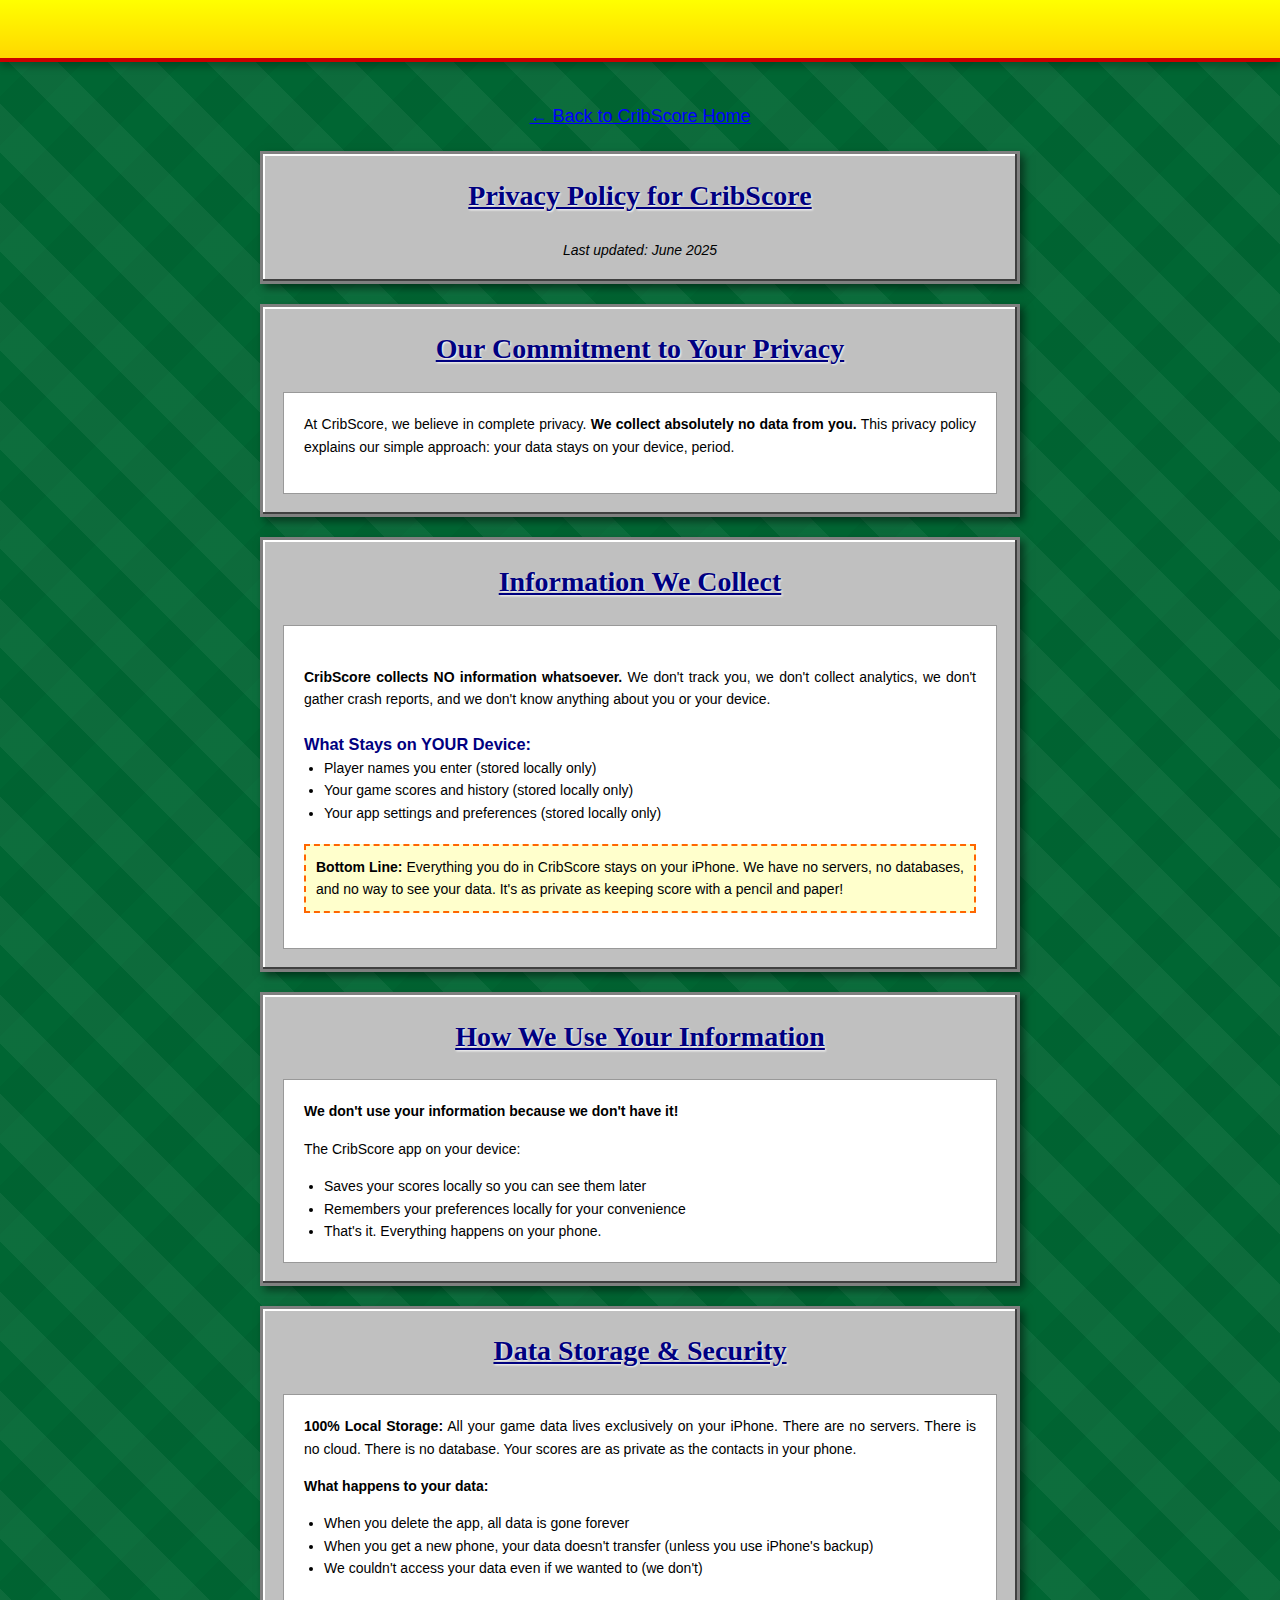
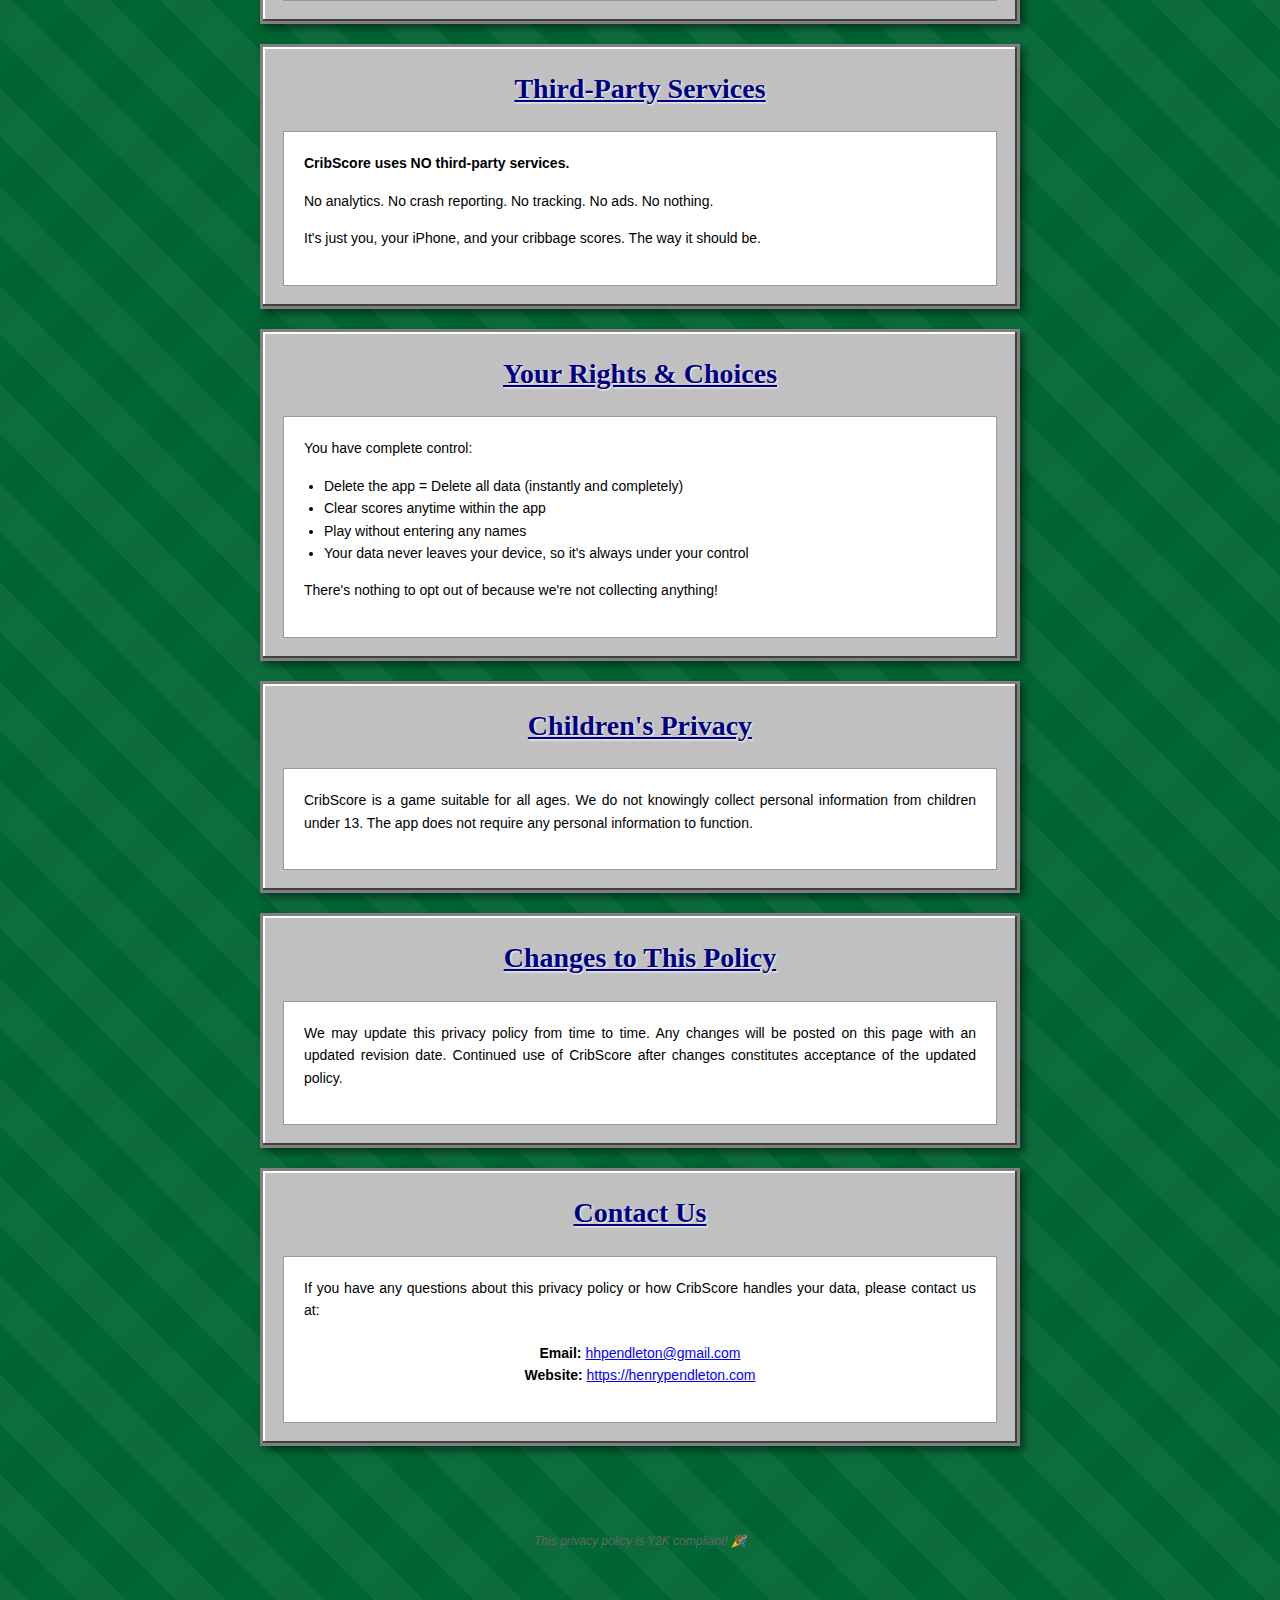
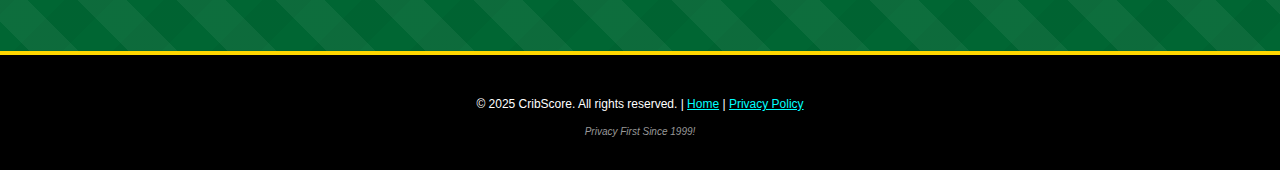
<file: privacy.html>
<!DOCTYPE html>
<html lang="en">
<head>
    <meta charset="UTF-8">
    <meta name="viewport" content="width=device-width, initial-scale=1.0">
    <title>Privacy Policy - CribScore</title>
    <meta name="description" content="Privacy Policy for CribScore - Learn how we protect your data and respect your privacy.">
    
    <!-- Favicon -->
    <link rel="icon" type="image/png" href="public/CribScoreIcon.png">
    <link rel="apple-touch-icon" href="public/CribScoreIcon.png">
    
    <link rel="stylesheet" href="styles.css">
</head>
<body>
    <!-- Header -->
    <header>
        <div class="marquee-container">
            <h1 class="marquee">📜 Privacy Policy 📜 Your Data is Safe With Us! 📜</h1>
        </div>
    </header>

    <!-- Main Container -->
    <div class="container">
        <!-- Back to Home -->
        <div style="text-align: center; margin: 20px 0;">
            <a href="index.html" style="font-size: 18px;">← Back to CribScore Home</a>
        </div>

        <!-- Privacy Policy Content -->
        <section class="welcome-box">
            <h2>Privacy Policy for CribScore</h2>
            <p style="text-align: center; font-style: italic;">Last updated: June 2025</p>
        </section>

        <section class="features-box">
            <h2 class="section-title">Our Commitment to Your Privacy</h2>
            <div class="about-content">
                <p>
                    At CribScore, we believe in complete privacy. <strong>We collect absolutely no data from you.</strong> 
                    This privacy policy explains our simple approach: your data stays on your device, period.
                </p>
            </div>
        </section>

        <section class="about-box">
            <h2 class="section-title">Information We Collect</h2>
            <div class="about-content">                
                <p style="margin-top: 20px;">
                    <strong>CribScore collects NO information whatsoever.</strong> We don't track you, we don't 
                    collect analytics, we don't gather crash reports, and we don't know anything about you or 
                    your device.
                </p>

                <h3 style="color: #000080; margin-top: 20px;">What Stays on YOUR Device:</h3>
                <ul style="margin-left: 20px;">
                    <li>Player names you enter (stored locally only)</li>
                    <li>Your game scores and history (stored locally only)</li>
                    <li>Your app settings and preferences (stored locally only)</li>
                </ul>

                <p style="margin-top: 20px; background-color: #FFFFCC; padding: 10px; border: 2px dashed #FF6600;">
                    <strong>Bottom Line:</strong> Everything you do in CribScore stays on your iPhone. 
                    We have no servers, no databases, and no way to see your data. It's as private as 
                    keeping score with a pencil and paper!
                </p>
            </div>
        </section>

        <section class="features-box">
            <h2 class="section-title">How We Use Your Information</h2>
            <div class="about-content">
                <p><strong>We don't use your information because we don't have it!</strong></p>
                <p style="margin-top: 15px;">The CribScore app on your device:</p>
                <ul style="margin-left: 20px;">
                    <li>Saves your scores locally so you can see them later</li>
                    <li>Remembers your preferences locally for your convenience</li>
                    <li>That's it. Everything happens on your phone.</li>
                </ul>
            </div>
        </section>

        <section class="download-box">
            <h2 class="section-title">Data Storage & Security</h2>
            <div class="about-content">
                <p>
                    <strong>100% Local Storage:</strong> All your game data lives exclusively on your iPhone. 
                    There are no servers. There is no cloud. There is no database. Your scores are as private 
                    as the contacts in your phone.
                </p>
                <p style="margin-top: 15px;">
                    <strong>What happens to your data:</strong>
                </p>
                <ul style="margin-left: 20px;">
                    <li>When you delete the app, all data is gone forever</li>
                    <li>When you get a new phone, your data doesn't transfer (unless you use iPhone's backup)</li>
                    <li>We couldn't access your data even if we wanted to (we don't)</li>
                </ul>
            </div>
        </section>

        <section class="about-box">
            <h2 class="section-title">Third-Party Services</h2>
            <div class="about-content">
                <p><strong>CribScore uses NO third-party services.</strong></p>
                <p style="margin-top: 15px;">
                    No analytics. No crash reporting. No tracking. No ads. No nothing.
                </p>
                <p style="margin-top: 15px;">
                    It's just you, your iPhone, and your cribbage scores. The way it should be.
                </p>
            </div>
        </section>

        <section class="features-box">
            <h2 class="section-title">Your Rights & Choices</h2>
            <div class="about-content">
                <p>You have complete control:</p>
                <ul style="margin-left: 20px;">
                    <li>Delete the app = Delete all data (instantly and completely)</li>
                    <li>Clear scores anytime within the app</li>
                    <li>Play without entering any names</li>
                    <li>Your data never leaves your device, so it's always under your control</li>
                </ul>
                <p style="margin-top: 15px;">
                    There's nothing to opt out of because we're not collecting anything!
                </p>
            </div>
        </section>

        <section class="download-box">
            <h2 class="section-title">Children's Privacy</h2>
            <div class="about-content">
                <p>
                    CribScore is a game suitable for all ages. We do not knowingly collect personal information 
                    from children under 13. The app does not require any personal information to function.
                </p>
            </div>
        </section>

        <section class="about-box">
            <h2 class="section-title">Changes to This Policy</h2>
            <div class="about-content">
                <p>
                    We may update this privacy policy from time to time. Any changes will be posted on this page 
                    with an updated revision date. Continued use of CribScore after changes constitutes acceptance 
                    of the updated policy.
                </p>
            </div>
        </section>

        <section class="features-box">
            <h2 class="section-title">Contact Us</h2>
            <div class="about-content">
                <p>
                    If you have any questions about this privacy policy or how CribScore handles your data, 
                    please contact us at:
                </p>
                <p style="text-align: center; margin-top: 20px;">
                    <strong>Email:</strong> <a href="mailto:hhpendleton@gmail.com">hhpendleton@gmail.com</a><br>
                    <strong>Website:</strong> <a href="https://henrypendleton.com">https://henrypendleton.com</a>
                </p>
            </div>
        </section>

        <!-- Fun retro disclaimer -->
        <div style="text-align: center; margin: 40px 0;">
            <img src="[data-uri]" alt="Privacy" style="width: 40px; height: 40px;">
            <p style="font-size: 12px; color: #666; font-style: italic;">
                This privacy policy is Y2K compliant! 🎉
            </p>
        </div>
    </div>

    <!-- Footer -->
    <footer>
        <p class="copyright">
            &copy; 2025 CribScore. All rights reserved. | 
            <a href="index.html">Home</a> | 
            <a href="privacy.html">Privacy Policy</a>
        </p>
        <p class="best-viewed">Privacy First Since 1999!</p>
    </footer>
</body>
</html>
</file>
<file: styles.css>
/* === CRIB SCORE RETRO STYLES === */
/* Web-safe fonts and nostalgic color scheme */

/* Reset and Base Styles */
* {
    margin: 0;
    padding: 0;
    box-sizing: border-box;
}

body {
    font-family: Verdana, Geneva, sans-serif;
    font-size: 14px;
    line-height: 1.6;
    color: #000000;
    background-color: #006633; /* Deep green felt background */
    background-image: 
        repeating-linear-gradient(45deg, transparent, transparent 35px, rgba(255,255,255,.05) 35px, rgba(255,255,255,.05) 70px),
        repeating-linear-gradient(-45deg, transparent, transparent 35px, rgba(0,0,0,.03) 35px, rgba(0,0,0,.03) 70px);
    min-height: 100vh;
}

/* Container */
.container {
    max-width: 800px;
    margin: 0 auto;
    padding: 20px;
}

/* Header with Marquee Effect */
header {
    background: linear-gradient(to bottom, #FFFF00, #FFD700);
    border-bottom: 4px solid #CC0000;
    padding: 10px 0;
    box-shadow: 0 4px 8px rgba(0,0,0,0.3);
}

.marquee-container {
    overflow: hidden;
    white-space: nowrap;
}

.marquee {
    display: inline-block;
    font-family: "Comic Sans MS", cursive, sans-serif;
    font-size: 24px;
    color: #0000FF;
    text-shadow: 2px 2px 4px rgba(0,0,0,0.3);
    animation: marquee 15s linear infinite;
    padding-left: 100%;
}

@keyframes marquee {
    0% { transform: translate(0, 0); }
    100% { transform: translate(-100%, 0); }
}

/* Box Styles - Common for all sections */
.welcome-box,
.features-box,
.download-box,
.about-box,
.screenshots-box {
    background-color: #C0C0C0;
    border: 3px solid #808080;
    border-radius: 0;
    margin: 20px 0;
    padding: 20px;
    box-shadow: 
        inset -2px -2px 0 #404040,
        inset 2px 2px 0 #FFFFFF,
        4px 4px 8px rgba(0,0,0,0.5);
}

/* Section Titles */
h2, .section-title {
    font-family: "Times New Roman", Times, serif;
    font-size: 28px;
    color: #000080;
    text-align: center;
    margin-bottom: 20px;
    text-decoration: underline;
    text-shadow: 1px 1px 2px #FFFFFF;
}

/* App Name Styling */
.app-name {
    color: #FF0000;
    font-weight: bold;
    font-style: italic;
}

/* Intro Paragraph */
.intro {
    font-size: 16px;
    text-align: center;
    background-color: #FFFFCC;
    border: 2px dashed #FF6600;
    padding: 15px;
    margin: 15px 0;
}

/* Pixel Icons */
.pixel-icon {
    display: inline-block;
    width: 24px;
    height: 24px;
    vertical-align: middle;
    image-rendering: pixelated;
    image-rendering: -moz-crisp-edges;
    image-rendering: crisp-edges;
}

/* Features Table */
.features-table {
    width: 100%;
    background-color: #FFFFFF;
    border: 2px solid #000000;
    margin: 20px 0;
}

.features-table tr {
    border-bottom: 1px solid #666666;
}

.features-table tr:nth-child(even) {
    background-color: #E6E6FA;
}

.feature-icon {
    width: 60px;
    text-align: center;
    font-size: 32px;
    padding: 10px;
}

.feature-text {
    padding: 10px 15px;
    font-size: 14px;
}

.feature-text strong {
    color: #8B0000;
    display: block;
    margin-bottom: 5px;
}

/* Download Section */
.download-content {
    text-align: center;
    padding: 20px 0;
}

.app-store-badge {
    display: block;
    margin: 0 auto 20px;
    border: 2px solid #333333;
}

.download-btn {
    background: linear-gradient(to bottom, #FF6600, #CC3300);
    border: 3px outset #FF9900;
    color: #FFFFFF;
    font-family: Arial, sans-serif;
    font-size: 24px;
    font-weight: bold;
    padding: 15px 40px;
    cursor: pointer;
    text-transform: uppercase;
    letter-spacing: 2px;
    box-shadow: 4px 4px 0 #000000;
    position: relative;
    transition: all 0.1s;
}

.download-btn:hover {
    transform: translate(2px, 2px);
    box-shadow: 2px 2px 0 #000000;
}

.download-btn:active {
    border-style: inset;
    transform: translate(4px, 4px);
    box-shadow: none;
}

.btn-blink {
    position: absolute;
    top: -10px;
    right: -10px;
    background-color: #FFFF00;
    color: #FF0000;
    padding: 2px 8px;
    font-size: 12px;
    border: 2px solid #FF0000;
    animation: blink 1s infinite;
}

@keyframes blink {
    0%, 50% { opacity: 1; }
    51%, 100% { opacity: 0; }
}

.coming-soon {
    text-align: center;
    color: #666666;
    font-style: italic;
    margin-top: 15px;
}

/* About Section */
.about-content {
    background-color: #FFFFFF;
    border: 1px solid #999999;
    padding: 20px;
    margin-top: 15px;
}

.about-content p {
    margin-bottom: 15px;
    text-align: justify;
}

/* Logo Styling */
.logo-header {
    text-align: center;
    margin-bottom: 20px;
}

.app-logo {
    width: 120px;
    height: 120px;
    border: 4px solid #FFD700;
    border-radius: 20px;
    box-shadow: 
        0 0 0 2px #000000,
        4px 4px 0 #000000;
    margin-bottom: 15px;
    image-rendering: auto;
}

/* Screenshots Gallery */
.gallery-container {
    display: flex;
    gap: 20px;
    flex-wrap: wrap;
    justify-content: center;
    margin: 20px 0;
}

.screenshot-frame {
    background-color: #FFFFFF;
    border: 3px solid #000000;
    padding: 10px;
    box-shadow: 
        3px 3px 0 #666666,
        6px 6px 0 #999999;
    text-align: center;
    flex: 1;
    min-width: 200px;
    max-width: 250px;
}

.screenshot {
    width: 100%;
    height: auto;
    border: 1px solid #CCCCCC;
}

.screenshot-caption {
    margin-top: 10px;
    font-size: 12px;
    color: #333333;
    font-weight: bold;
}

.gallery-note {
    text-align: center;
    font-style: italic;
    color: #666666;
    margin-top: 20px;
    font-size: 13px;
}

/* Links */
a {
    color: #0000FF;
    text-decoration: underline;
}

a:visited {
    color: #800080;
}

a:hover {
    color: #FF0000;
    background-color: #FFFF00;
}

.app-store-link {
    display: inline-block;
}

/* Under Construction Easter Egg */
.under-construction {
    text-align: center;
    margin: 40px 0;
}

.construction-gif {
    width: 60px;
    height: 60px;
    opacity: 0.7;
}

/* Footer */
footer {
    background-color: #000000;
    color: #FFFFFF;
    text-align: center;
    padding: 30px 20px;
    margin-top: 40px;
    border-top: 4px solid #FFD700;
}

.hit-counter {
    margin-bottom: 20px;
    font-family: "Courier New", Courier, monospace;
    font-size: 16px;
}

.counter {
    color: #00FF00;
    font-weight: bold;
    font-size: 18px;
    display: inline-block;
    min-width: 60px;
    position: relative;
}

/* Counter animation - cycles through numbers */
.counter::before {
    content: "00000";
    position: absolute;
    left: 0;
    animation: countUp 3s ease-out forwards;
}

@keyframes countUp {
    0% { content: "00000"; }
    10% { content: "03142"; }
    20% { content: "06284"; }
    30% { content: "09426"; }
    40% { content: "12568"; }
    50% { content: "15710"; }
    60% { content: "18852"; }
    70% { content: "21994"; }
    80% { content: "25136"; }
    90% { content: "28278"; }
    100% { content: "31415"; }
}

/* Hide the initial text after animation */
.counter {
    color: transparent;
}

.counter::before {
    color: #00FF00;
}

.copyright {
    margin: 10px 0;
    font-size: 12px;
}

.copyright a {
    color: #00FFFF;
}

.best-viewed {
    font-size: 10px;
    color: #999999;
    font-style: italic;
}

/* Mobile Responsiveness */
@media (max-width: 768px) {
    .container {
        padding: 10px;
    }
    
    .marquee {
        font-size: 18px;
    }
    
    h2, .section-title {
        font-size: 24px;
    }
    
    .features-table {
        font-size: 13px;
    }
    
    .feature-icon {
        font-size: 24px;
        width: 50px;
    }
    
    .download-btn {
        font-size: 18px;
        padding: 12px 30px;
    }
    
    .about-content {
        padding: 15px;
    }
    
    .app-logo {
        width: 100px;
        height: 100px;
    }
    
    .screenshot-frame {
        min-width: 150px;
    }
}

@media (max-width: 480px) {
    .marquee {
        font-size: 16px;
        animation-duration: 10s;
    }
    
    h2, .section-title {
        font-size: 20px;
    }
    
    .intro {
        font-size: 14px;
        padding: 10px;
    }
    
    .features-table {
        font-size: 12px;
    }
    
    .feature-icon {
        display: none;
    }
    
    .feature-text {
        padding: 10px;
    }
    
    .download-btn {
        font-size: 16px;
        padding: 10px 20px;
        letter-spacing: 1px;
    }
    
    .app-store-badge {
        width: 150px;
        height: auto;
    }
}

/* Extra small devices */
@media (max-width: 320px) {
    body {
        font-size: 12px;
    }
    
    .marquee {
        font-size: 14px;
    }
    
    h2, .section-title {
        font-size: 18px;
    }
    
    .welcome-box,
    .features-box,
    .download-box,
    .about-box {
        padding: 15px;
        margin: 15px 0;
    }
}
</file>
